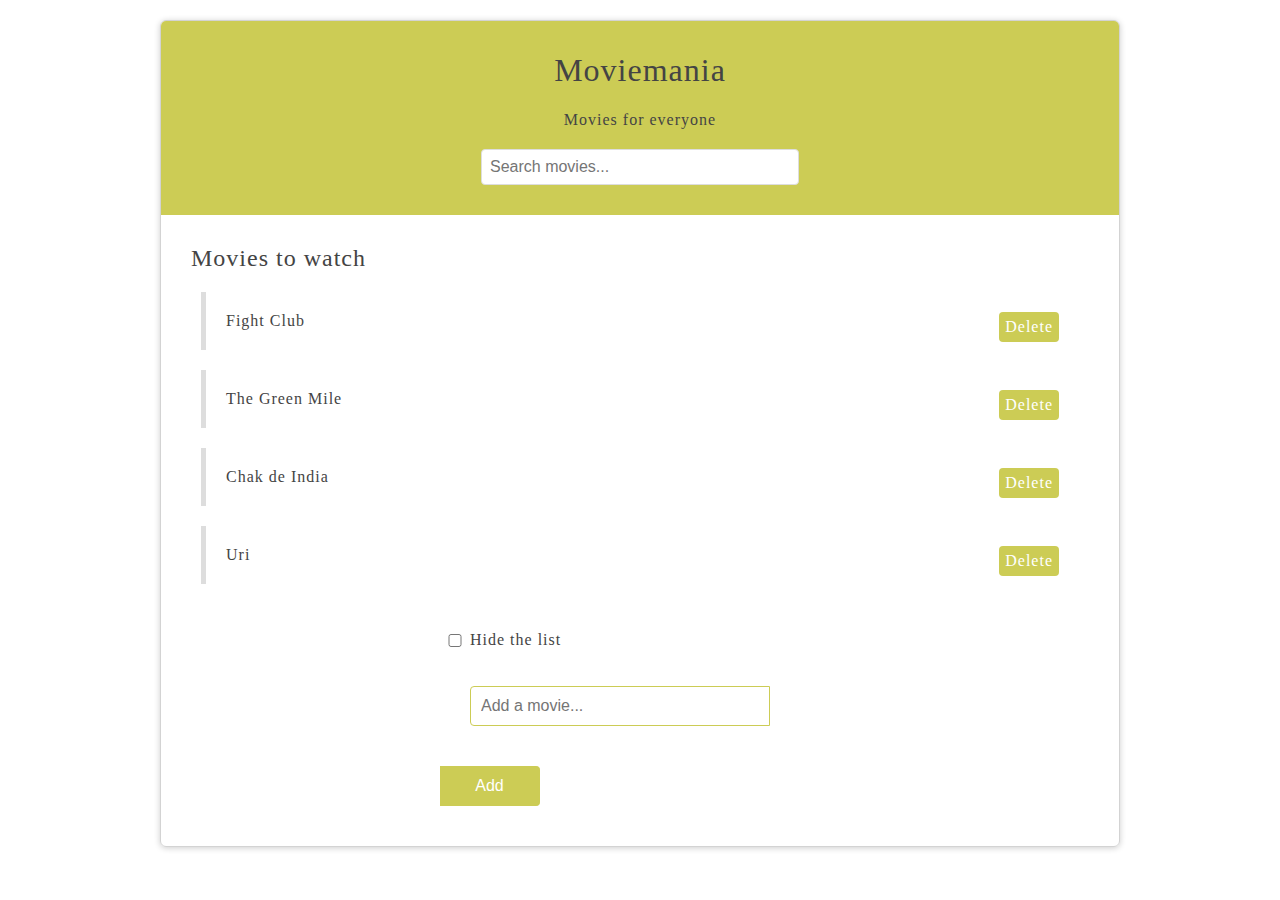
<file: index.html>
<!DOCTYPE html>
<html>
    <head>
        <title>Working  JAVA SCRIPT</title>
        <link rel="stylesheet" href="style.css">
    </head>
    <body>
        <div id="wrapper">
            <header>
                <div id="page-banner">
                    <h1 class="title">Moviemania</h1>
                    <p>Movies for everyone</p>
                    <form id="search-movies">
                        <input type="text" placeholder="Search movies..."/>
                    </form>
                </div>
            </header>
            <div id="movie-list">
                <h2 class="title">Movies to watch</h2>
                <ul id="movies">
                    <li>
                        <span class="name">Fight Club</span>
                        <span class="delete">Delete</span>
                    </li>
                    <li>
                        <span class="name">The Green Mile</span>
                        <span class="delete">Delete</span>
                    </li>
                    <li>
                        <span class="name">Chak de India</span>
                        <span class="delete">Delete</span>
                    </li>
                    <li>
                        <span class="name">Uri</span>
                        <span class="delete">Delete</span>
                    </li>
                </ul>
            </div>
            <form id="add-movie">
                <input type="checkbox" id="hide" />
                <label for="hide">Hide the list</label>
                <input type="text" placeholder="Add a movie..."/>
                <button>Add</button>
            </form>
        </div>
        <script src="movies.js"></script>

    </body>
</html>
</file>
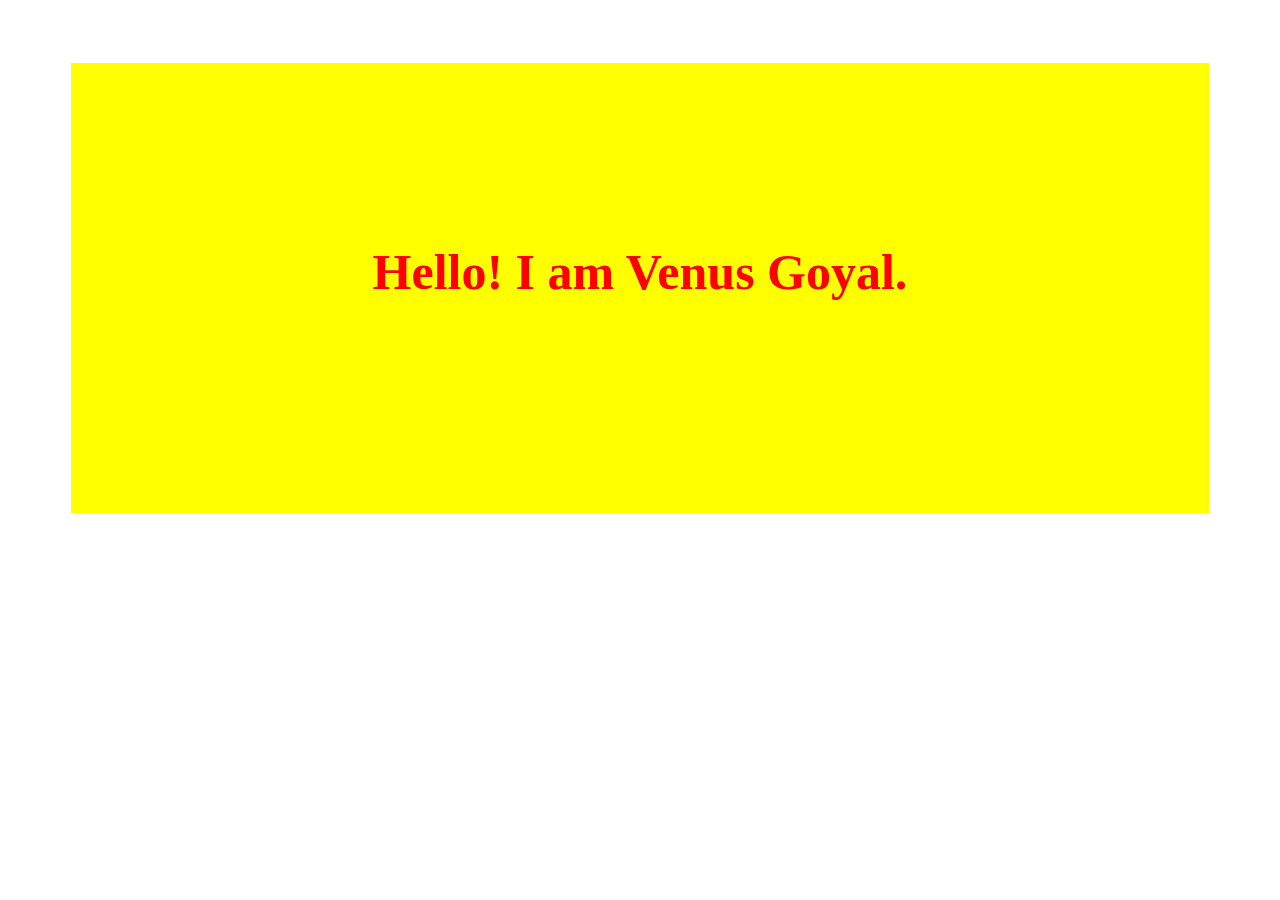
<file: node/index.html>
<!DOCTYPE html>
<html lang="en">
<head>
    <meta charset="UTF-8">
    <meta name="viewport" content="initial-scale=1.0">
    <meta http-equiv="X-UA-Compatible" content="ie=edge">
    <title>Document</title>
    <style>
        div{
            background-color: yellow;
            width:90%;
            margin:5%;
            height:50vh;
        }
        h1{
            color:red;
            text-align: center;
            padding-top: 20vh;
            font-size: 50px;
        }
    </style>
</head>
<body>
    <div>
        <h1>Hello! I am Venus Goyal.</h1>
    </div>
    
</body>
</html>
</file>
<file: style.css>
body{
    font-family: Tahoma;
    color: #444;
    letter-spacing: 1px;
}
h1,h2{
    font-weight: normal;
}
#wrapper{
    width: 90%;
    max-width: 960px;
    margin: 20px auto;
    border-radius: 6px;
    box-shadow: 0 1px 6px rgba(0,0,0,0.2);
    box-sizing: border-box;
    padding: 0 0 20px;
    overflow: hidden;
    border:1px solid lightgray;
}
#page-banner{
    background: #cc5;
    padding: 10px 0;
    text-align: center;
}
#page-banner h1.#page-banner p{
    width: 100%;
    text-align: center;
    margin: 10px 0;
}
#page-banner input{
    width: 90%;
    max-width: 300px;
    margin: 20px auto;
    display: block;
    padding: 8px;
    border: 1px solid #ddd;
    border-radius: 4px;
    font-size: 16px;
    color: #444;
}
#movie-list,#add-movie{
    margin: 30px;
}
#movie-list ul{
    list-style-type: none;
    padding: 0;
}
#movie-list li{
    padding: 20px;
    border-left: 5px solid #ddd;
    margin: 20px 10px;
}
#movie-list li:hover{
    border-color:#cc5;
}
.delete{
    float:right;
    background: #cc5;
    padding: 6px;
    border-radius: 4px;
    cursor: pointer;
    color: white;
}
.delete:hover{
    background: #cc5;
}
#add-movie{
    width: 400px;
    margin: 0 auto;
}
#add-movie input{
    display: block;
    margin: 20px 0;
    padding: 10px;
    border: 1px solid #cc5;
    font-size: 16px;
    border-radius: 4px 0 0 4px;
    box-sizing: border-box;
    width: 300px;
    float: left;
}
#add-movie button{
    border: 1px solid #cc5;
    background: #cc5;
    padding: 10px 20px;
    font-size: 16px;
    display: inline-block;
    margin: 0;
    border-radius: 0 4px 4px 0;
    cursor: pointer;
    width: 100px;
    float: left;
    margin: 20px 0;
    border-left: 0;
    color: white;
}
#add-movie:after{
    content:'';
    display: block;
    clear: both;
}
#add-movie #hide{
    width: 30px;
}
#add-movie label{
    line-height: 52px;
}
</file>
